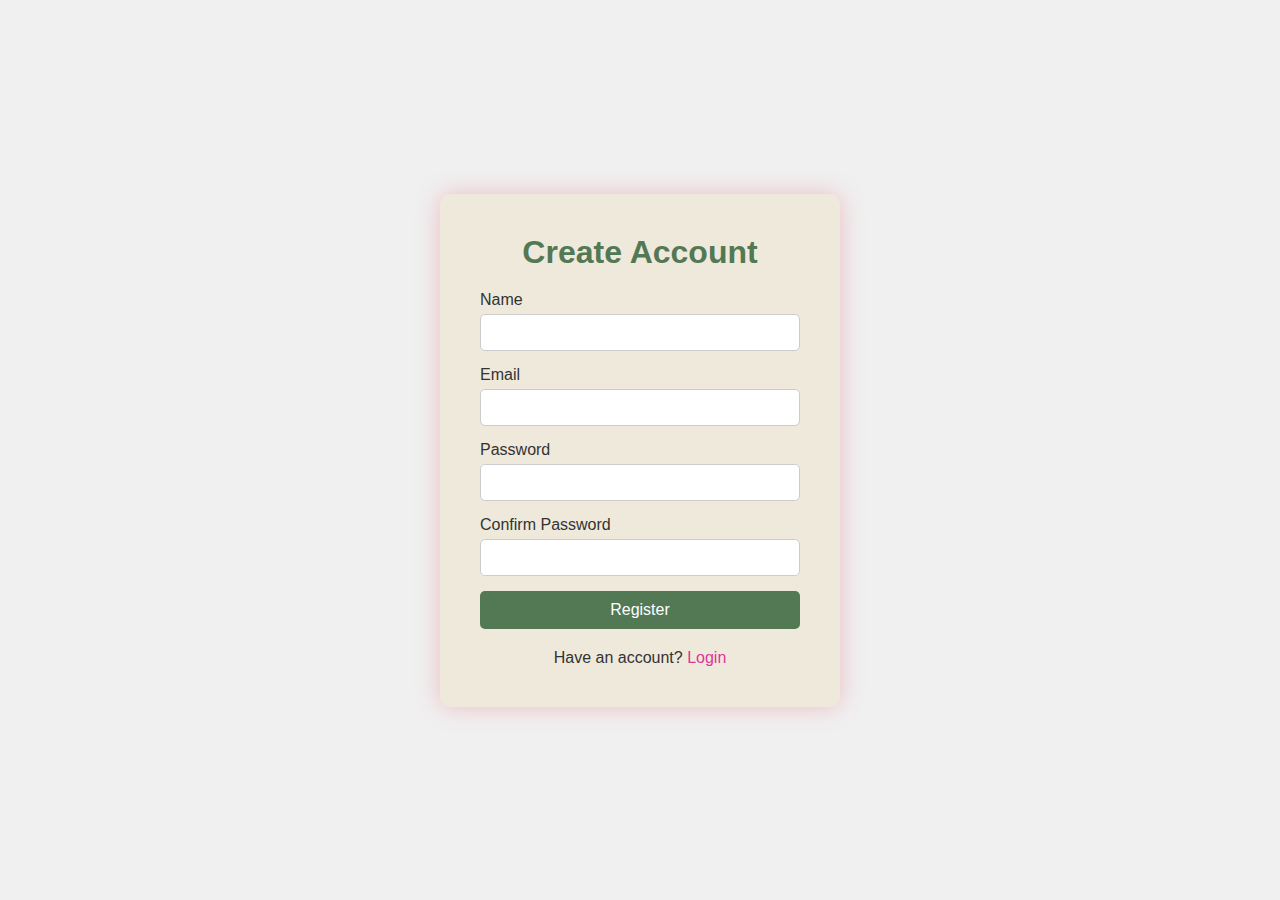
<file: 1-2.html>
<!DOCTYPE html>
<html lang="en">
<head>
    <meta charset="UTF-8">
    <meta name="viewport" content="width=device-width, initial-scale=1.0">
    <title>Register</title>
    <link rel="stylesheet" href="1-2.css">
</head>
<body>
    <div class="register-container">
        <div class="register-box">
            <h1>Create Account</h1>
            <form action="#">
                <div class="input-group">
                    <label for="name">Name</label>
                    <input type="text" id="name" name="name" required>
                </div>
                <div class="input-group">
                    <label for="email">Email</label>
                    <input type="email" id="email" name="email" required>
                </div>
                <div class="input-group">
                    <label for="password">Password</label>
                    <input type="password" id="password" name="password" required>
                </div>
                <div class="input-group">
                    <label for="confirm-password">Confirm Password</label>
                    <input type="password" id="confirm-password" name="confirm-password" required>
                </div>
                <button type="submit">Register</button>
            </form>
            <div class="login-prompt">
                <p>Have an account? <a href="1-3.html">Login</a></p>
            </div>
        </div>
    </div>
</body>
</html>
</file>
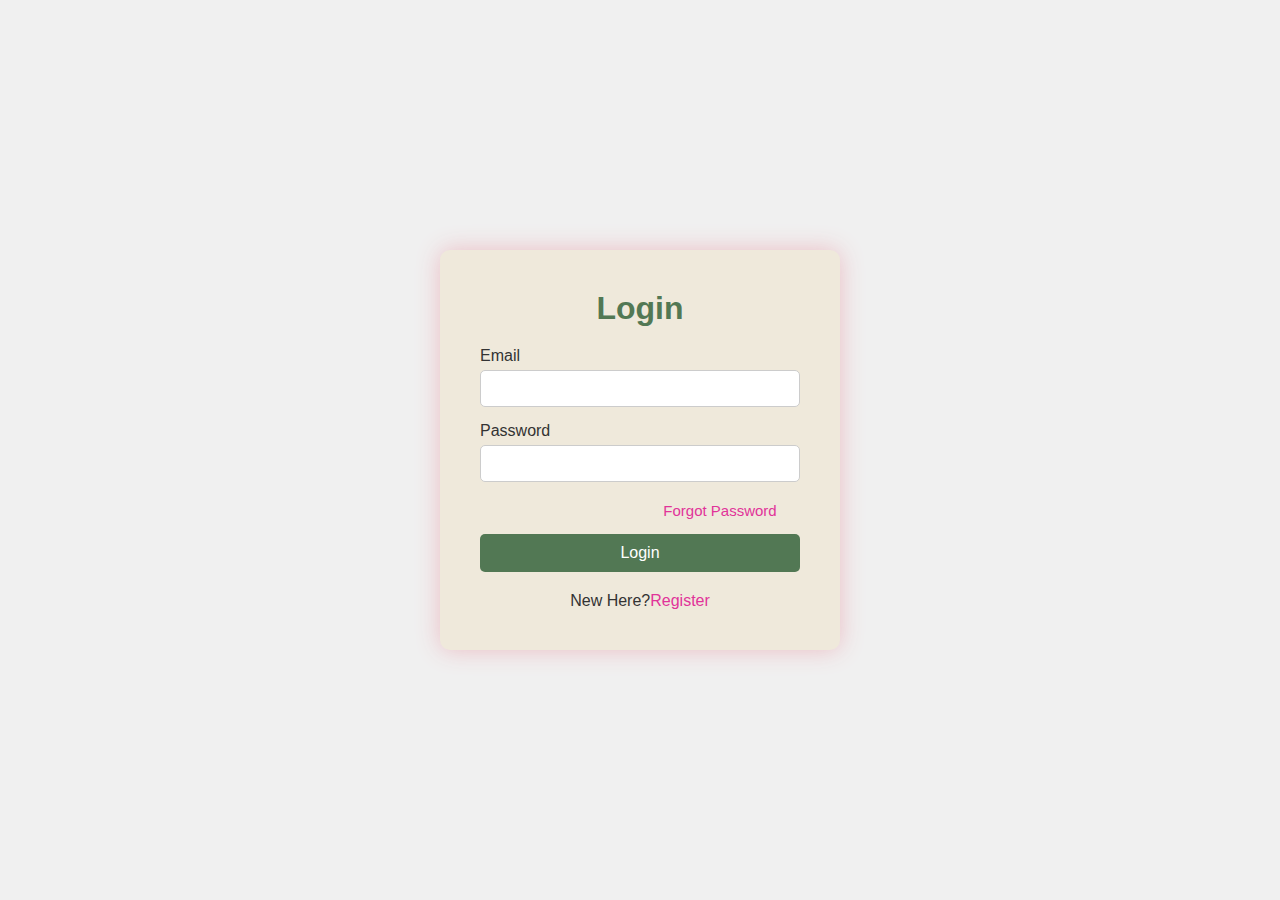
<file: 1-3.html>
<!DOCTYPE html>
<html lang="en">
<head>
    <meta charset="UTF-8">
    <meta name="viewport" content="width=device-width, initial-scale=1.0">
    <title>Register</title>
    <link rel="stylesheet" href="1-2.css">
</head>
<body>
    <div class="register-container">
        <div class="register-box">
            <h1>Login</h1>
            <form action="#">
                <div class="input-group">
                    <label for="email">Email</label>
                    <input type="email" id="email" name="email" required>
                </div>
                <div class="input-group">
                    <label for="password">Password</label>
                    <input type="password" id="password" name="password" required>
                    <div class="forgot-prompt">
                        <p><a href="1-4.html">Forgot Password</a></p>
                    </div>
                </div>
                <button type="submit">Login</button>
            </form>
            <div class="login-prompt">
                <p>New Here?<a href="1-2.html">Register</a></p>
            </div>
        </div>
    </div>
</body>
</html>
</file>
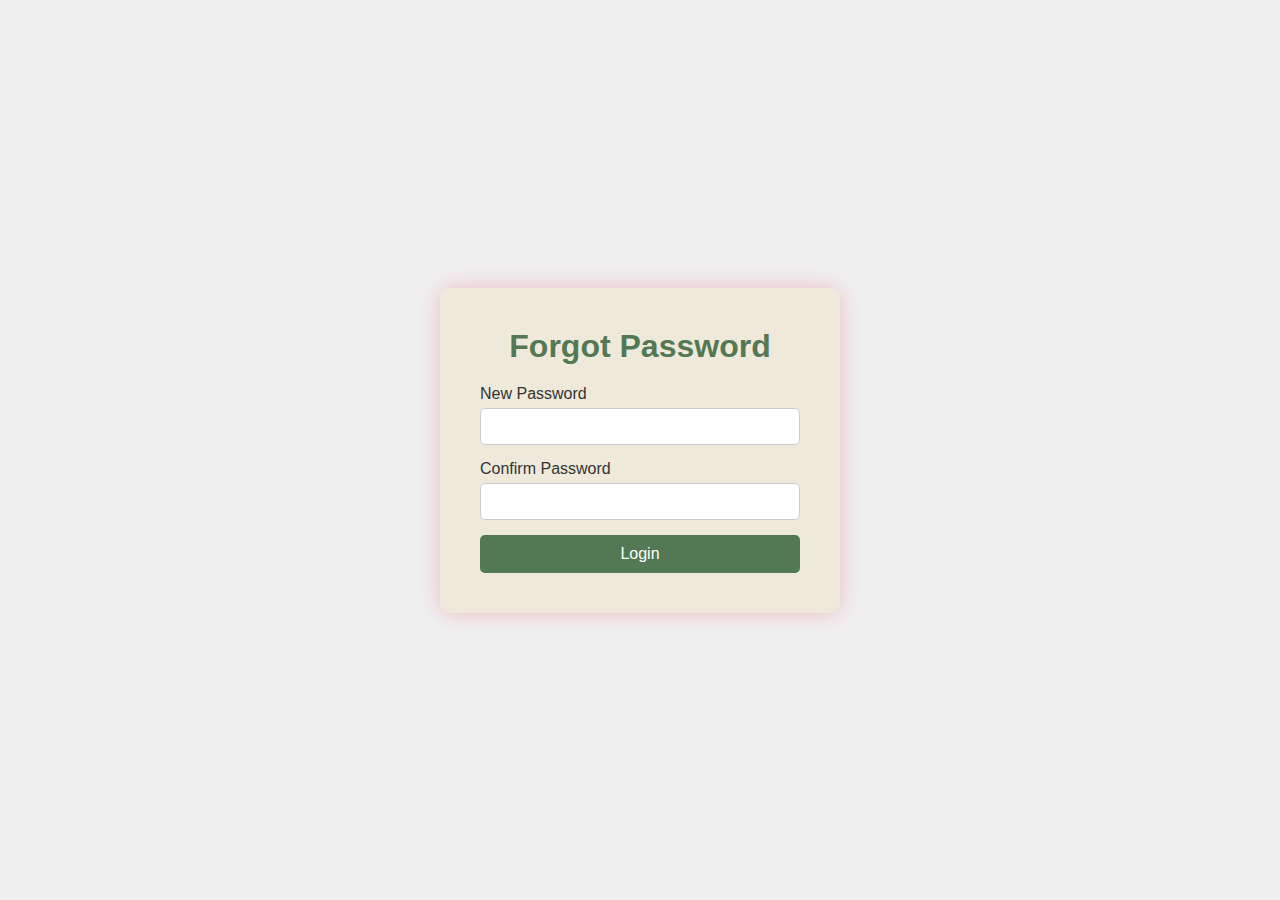
<file: 1-4.html>
<!DOCTYPE html>
<html lang="en">
<head>
    <meta charset="UTF-8">
    <meta name="viewport" content="width=device-width, initial-scale=1.0">
    <title>Register</title>
    <link rel="stylesheet" href="1-2.css">
</head>
<body>
    <div class="register-container">
        <div class="register-box">
            <h1>Forgot Password</h1>
            <form action="#">
                <div class="input-group">
                    <label for="email">New Password</label>
                    <input type="email" id="email" name="email" required>
                </div>
                <div class="input-group">
                    <label for="password">Confirm Password</label>
                    <input type="password" id="password" name="password" required>
                    <!-- <div class="forgot-prompt">
                        <p><a href="1-4.html" target="_blank">Forgot Password</a></p>
                    </div> -->
                </div>
                <button type="submit">Login</button>
            </form>
            <!-- <div class="login-prompt">
                <p>New Here?<a href="1-2.html">Register</a></p>
            </div> -->
        </div>
    </div>
</body>
</html>
</file>
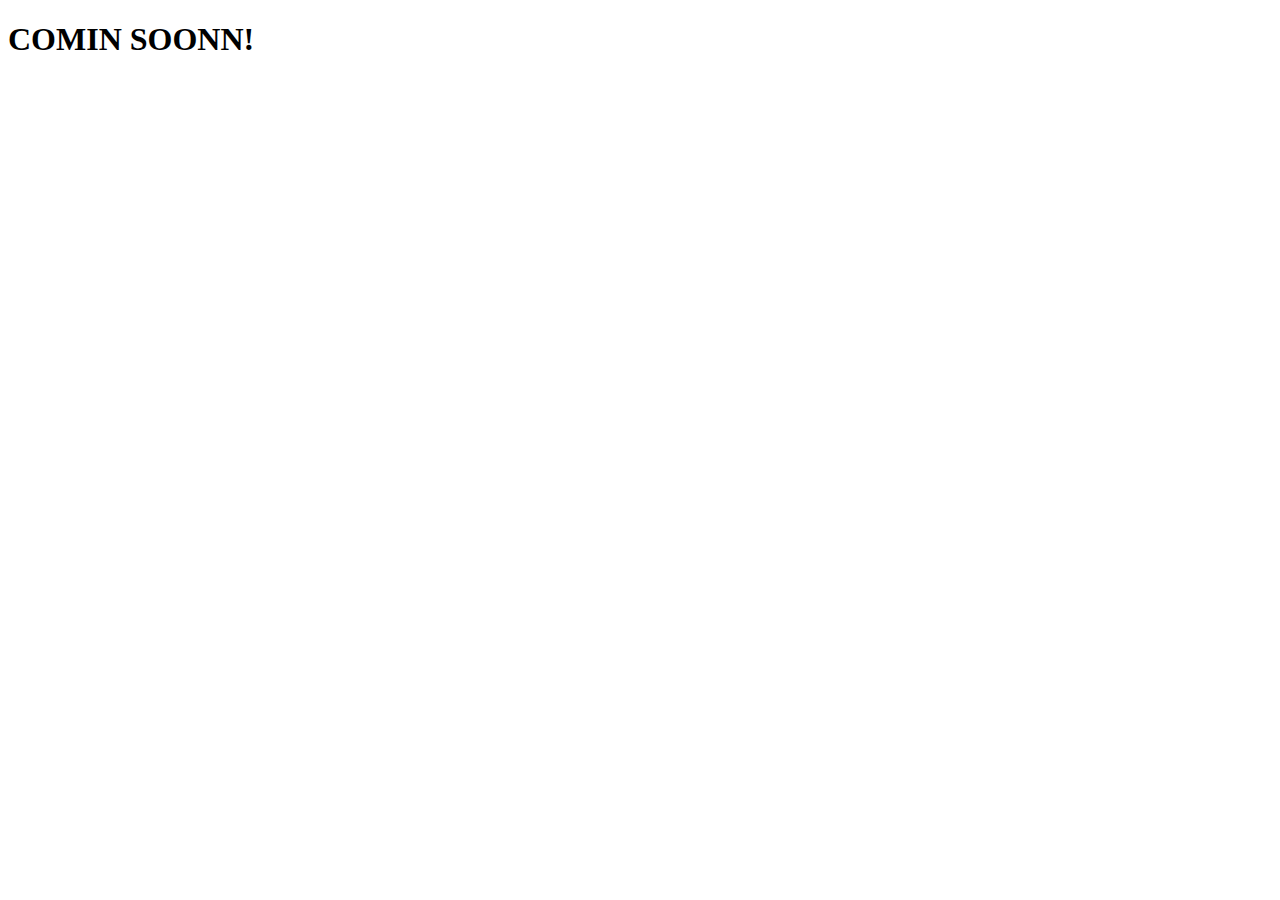
<file: 1-5.html>
<!DOCTYPE html>
<html lang="en">
<head>
    <meta charset="UTF-8">
    <meta name="viewport" content="width=device-width, initial-scale=1.0">
    <title>Document</title>
</head>
<body>

    <div class="review-header">
        <h1>COMIN SOONN!</h1></div>
</body>
</html>
</file>
<file: 1-2.css>
* {
    margin: 0;
    padding: 0;
    box-sizing: border-box;
    font-family: Arial, sans-serif;
}

body {
    background: #f0f0f0;
    display: flex;
    justify-content: center;
    align-items: center;
    height: 100vh;
}

.register-container {
    display: flex;
    justify-content: center;
    align-items: center;
    width: 100%;
}

.register-box {
    background: #EFE9DB;
    padding: 40px;
    border-radius: 10px;
    box-shadow: 0 0 25px #EBBDC4;
    width: 100%;
    max-width: 400px;
}

.register-box:hover{
    box-shadow: 0 0 25px #527854; 
    transition: 0.5s ease-in-out;
}

.register-box h1 {
    margin-bottom: 20px;
    color: #527854;
    text-align: center;
}

.input-group {
    margin-bottom: 15px;
}

.input-group label {
    display: block;
    margin-bottom: 5px;
    color: #333;
}

.input-group input {
    width: 100%;
    padding: 10px;
    border: 1px solid #ccc;
    border-radius: 5px;

}

.input-group input:hover{
    box-shadow: 0 0 10px #EBBDC4;
}

button {
    width: 100%;
    padding: 10px;
    border: none;
    border-radius: 5px;
    background: #527854;
    color: #fff;
    font-size: 16px;
    cursor: pointer;
    transition: background 0.3s;
}

button:hover {
    background: #446246;
}

.login-prompt {
    margin-top: 20px;
    text-align: center;
}

.login-prompt p {
    color: #333;
}

.login-prompt a {
    color: #e13399;
    text-decoration: none;
}

.login-prompt a:hover {
    text-decoration: underline;
}


.forgot-prompt {
    margin-top: 20px;
    text-align: center;
    margin-left: 10rem;
    font-weight: lighter;
    font-size: 15px;
}

.forgot-prompt p {
    color: #333;
}

.forgot-prompt a {
    color: #e13399;
    text-decoration: none;
}

.forgot-prompt a:hover {
    text-decoration: underline;
}
</file>
